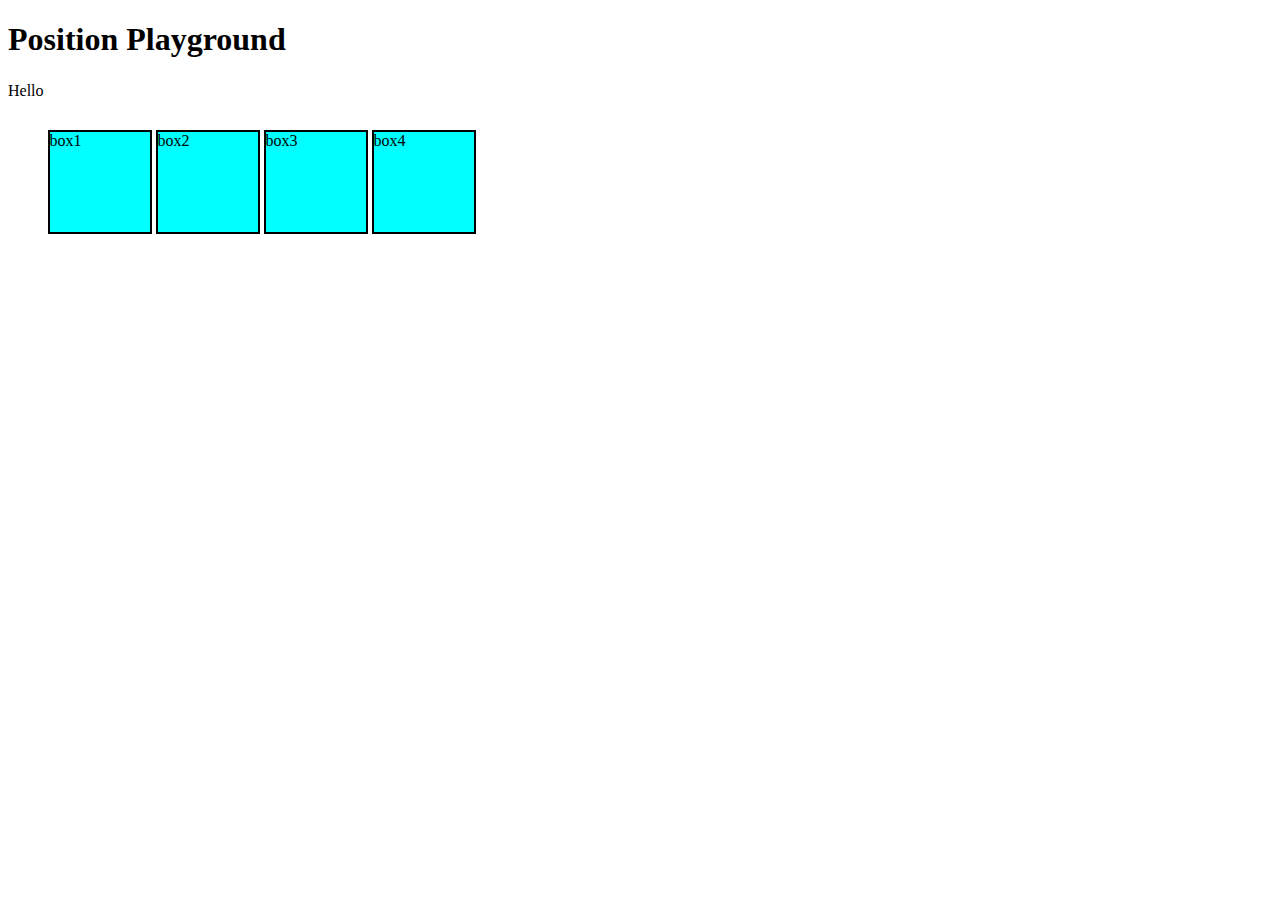
<file: CSS/index.html>
<!DOCTYPE html>
<html lang="en">
<head>
    <meta charset="UTF-8">
    <meta name="viewport" content="width=device-width, initial-scale=1.0">
    <title>Website</title>
    <link rel="stylesheet" href="/CSS/style.css">
    <!-- <style>
        h2 {
            color: red;
        }
    </style> -->
</head>
<body>
    <!-- <h1 style="color: blue;">Hello from Jai</h1>
    <br><br>
    <h1 style="color: rgb(102, 116, 80);">  Gupta</h1>
    <br>
    <h2> Jai Gupta</h2> -->
    <!-- <h1 id="HeadingOne"> Jai Gupta</h1>
    <h1 id="Headingtwo"> Jai Gupta</h1>

    <h1 class="myclass"> Jai Gupta</h1>
    <h1 class="myclass"> Jai Gupta</h1>

    <p> Hello Jai </p>

    <button>Click me</button> -->
    <!-- <h1 id="Heading">Heading</h1> -->
    <!-- <p>Lorem ipsum dolor sit amet, consectetur adipisicing elit. Assumenda similique omnis culpa, delectus minus dolorem repellendus quasi? Facere animi architecto mollitia amet delectus, esse nobis ipsa perferendis id magni rem!
    Vel error nesciunt sit illo architecto iure, ipsum autem est dolorem voluptates totam itaque facere molestias dignissimos voluptas nulla temporibus rerum, non eligendi! Debitis dignissimos suscipit nulla in. Provident, sunt.
    Velit architecto rem temporibus quaerat in aliquid doloremque, quam inventore. Beatae modi consequuntur placeat, exercitationem aperiam esse error assumenda incidunt earum, corporis eaque nobis sunt iusto aliquid, blanditiis animi deserunt?
    Recusandae quasi architecto asperiores iusto autem minus incidunt, magnam cum, quibusdam eveniet vel doloribus rerum modi facilis. Cum dolor commodi nisi repudiandae et quibusdam! Obcaecati maxime consectetur vitae quae ex!
    Modi ducimus cumque assumenda itaque et architecto dolorum reprehenderit molestiae vitae? Esse animi aperiam delectus atque necessitatibus maiores pariatur. Voluptatibus, soluta. Exercitationem harum cupiditate possimus voluptatum veniam! Quae, numquam excepturi!
    Quae dolor accusamus qui, deserunt inventore facilis itaque illo ullam sunt, aliquam alias, consequatur quas repudiandae sequi. Neque assumenda harum voluptate, vel quibusdam soluta culpa odio? Officia a esse praesentium?
    Quia quos voluptates incidunt eum dolores id rerum quam atque aliquid rem error odit, laboriosam facilis consequatur. Ex aliquam a autem dolor quas est. Ratione, nobis eligendi. Cumque, quidem dolorem!
    Quaerat, velit libero maxime sapiente numquam neque aperiam voluptatum. Placeat hic, quisquam tenetur corporis inventore iure. Exercitationem delectus, eum necessitatibus ipsa explicabo molestias ut maxime sint maiores error et facere.
    Rem, molestias. Deserunt dolorem corporis ea praesentium consequuntur deleniti ex perspiciatis. Vel tenetur ad aut consequatur beatae quod deleniti delectus porro molestias! Eos nemo dolorem doloribus nulla quis expedita incidunt.
    Expedita aspernatur laborum quasi? Ea magnam veniam animi reiciendis illo rem modi doloribus repudiandae aperiam, nisi esse labore aliquid harum culpa atque tenetur. Earum optio ab unde porro, ipsa architecto?</p>

    <a href="https://www.google.co.in/">click to go to Google</a>

    <h1 id="heading1">Hello</h1>
    <h2 id="heading2">Hello</h2>
    <h3 id="heading3">Hello</h3>
    <h4 id="heading4">Hello</h4> -->


    <!-- <p id="p1">Lorem, ipsum dolor sit amet consectetur adipisicing elit. Tempore fugit natus magnam commodi ab mollitia pariatur eum, sunt ex illo veritatis possimus laudantium asperiores nesciunt iure! Nam suscipit voluptatibus inventore!</p>
    <p id="p2"> paragragh 2</p>
    <p id="p3"> paragragh 3</p>

    <div id="outer">
        outer
        <div id="inner">
            inner
        </div>
    </div>

    <div id="div1">
     Lorem ipsum dolor sit amet consectetur adipisicing elit. Fugit, atque autem debitis, tenetur voluptas impedit enim quae magni necessitatibus modi suscipit. Minima nihil sint asperiores doloremque officia provident! Sunt, soluta!
    </div> -->
    <!-- <br><br>
    <div>Hello</div>
    <br><br>
    <div>Hello</div>
    <br><br>
    <div>Hello</div> -->
    <!-- <br> -->
    <!-- <div>Hello</div>
    <button>Click me!</button> -->
    <!-- <h1>display background-color</h1> -->
    <!-- <div style="background-color:blue ;">Box1</div> -->
    <!-- <div id="box2" style="background-color: green;">Box2</div>
    <div style="background-color: red;">Box3</div> -->

    <!-- <div>Box1</div> -->
     <h1>Position Playground</h1>Hello
     
        <div id="box1">box1</div>
        <div id="box1">box2</div>
        <div id="box1">box3</div>
        <div id="box1">box4</div>
</body>
</html>
</file>
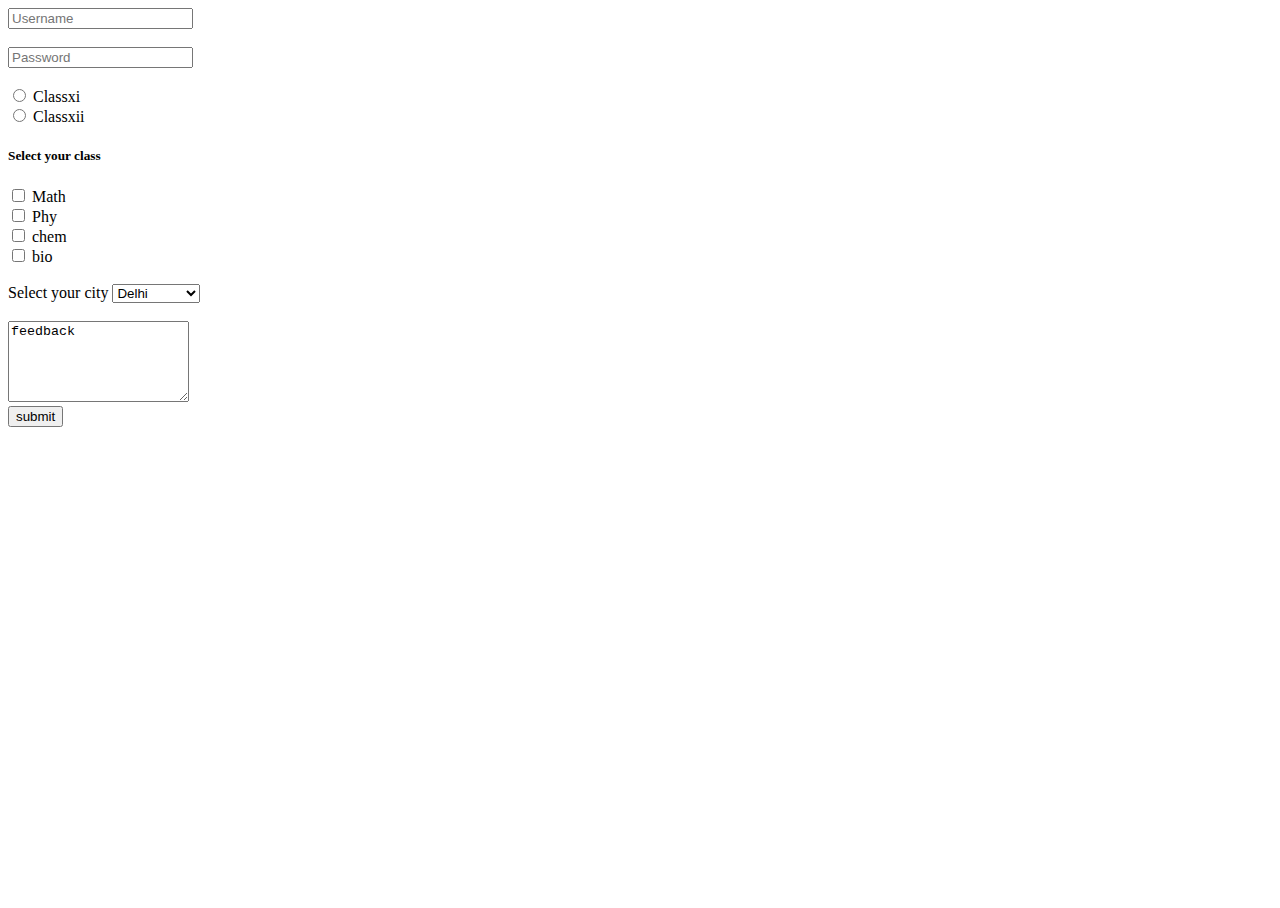
<file: HTML/index3.html>
<!DOCTYPE html>
<html lang="en">
<head>
    <meta charset="UTF-8">
    <meta name="viewport" content="width=device-width, initial-scale=1.0">
    <title>Document</title>
</head>
<body>
    <form action="/action.php">
        <input type="text" placeholder="Username">
        <br><br>
        <input type="password" placeholder="Password">
        <br><br>
        <label for="101">
                <input type="radio" value="Class XI" name="CLASS" id="101"> Classxi
        </label>
        <br>
    <label for="102">
        <input type="radio" value="Class XII" name="CLASS" id="102"> Classxii
    </label>
    <h5> Select your class</h5>
    <label for="math">
      <input type="checkbox" value="math" name="Subject" id="101"> Math
    </label>
    <br>
    <label for="Phy">
        <input type="checkbox" value="Phy" name="Subject" id="102"> Phy
    </label>
    <br>
    <label for="chem">
        <input type="checkbox" value="chem" name="Subject" id="103"> chem
    </label>
    <br>
    <label for="bio">
        <input type="checkbox" value="bio" name="Subject" id="104"> bio
    </label>
    <br><br>
    Select your city
    <select name="city">
        <option value="Delhi">Delhi</option> 
        <option value="Hyderabad">Hyderabad</option> 
        <option value="Chennai">Chennai</option> 
        <option value="Bombay">Bombay</option> 
    </select>
      
    <br><br>
    <textarea name="feedback" id="101" placeholder="please give feedback" rows="5" columns="2" >feedback</textarea>
    <br>
    <input type="submit" value="submit">
    </form>


    <iframe width="560" height="315" src="https://www.youtube.com/embed/eILUmCJhl64?si=dYnG3-vX9tdYtJMc" title="YouTube video player" frameborder="0" allow="accelerometer; autoplay; clipboard-write; encrypted-media; gyroscope; picture-in-picture; web-share" referrerpolicy="strict-origin-when-cross-origin" allowfullscreen></iframe>
     <br>
    <video src="https://www.youtube.com/embed/eILUmCJhl64?si=dYnG3-vX9tdYtJMc">My video</video>
</body>
</html>
</file>
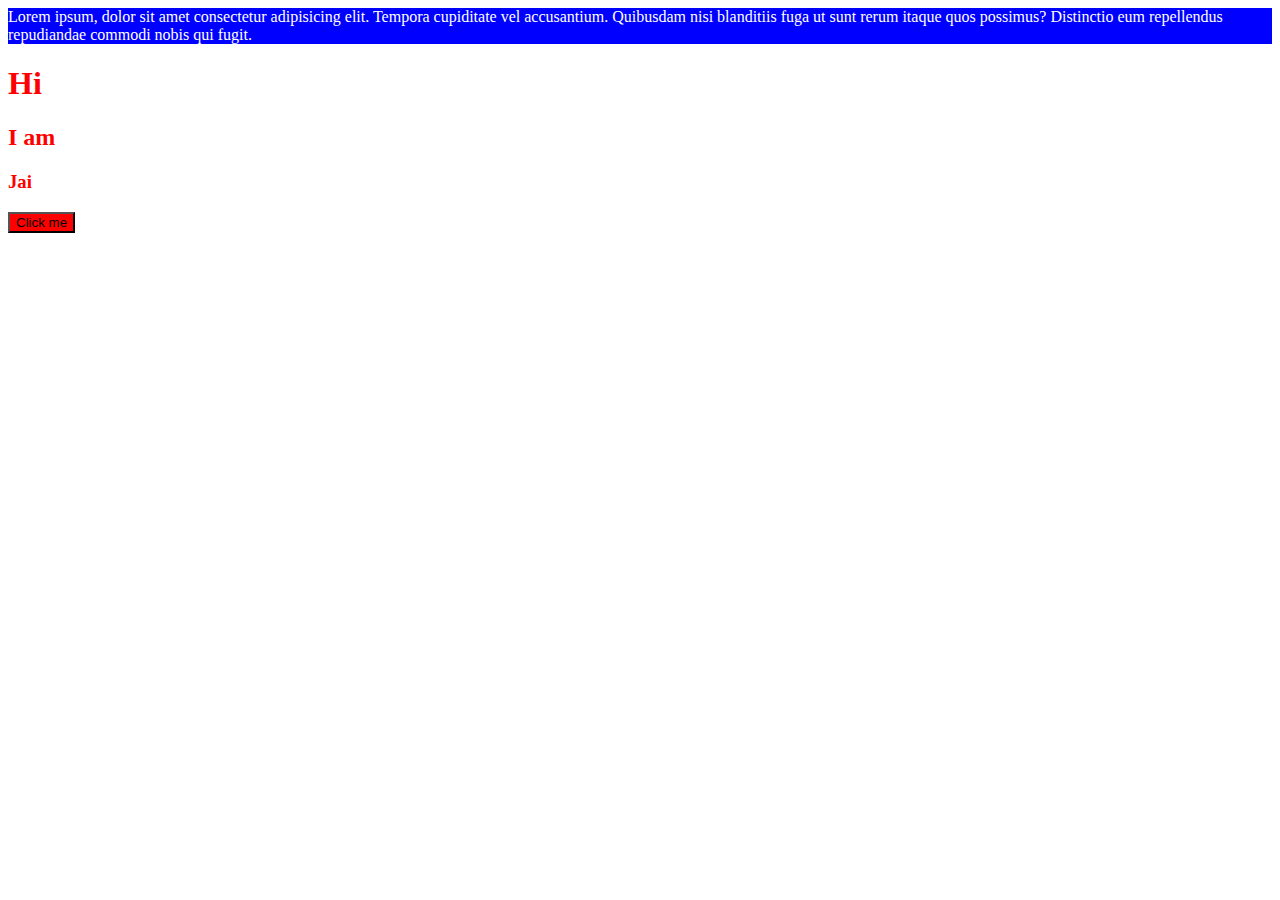
<file: CSS/practice1/practice1.html>
<!DOCTYPE html>
<html lang="en">
<head>
    <meta charset="UTF-8">
    <meta name="viewport" content="width=device-width, initial-scale=1.0">
    <title>practice1</title>
    <link rel="stylesheet" href="/CSS/practice1/practice1style.css">
    <style>
        #button {
            background-color: blue;
        }
    </style> 
<body>
    <div id="box">
        Lorem ipsum, dolor sit amet consectetur adipisicing elit. Tempora cupiditate vel accusantium. Quibusdam nisi blanditiis fuga ut sunt rerum itaque quos possimus? Distinctio eum repellendus repudiandae commodi nobis qui fugit.
    </div>
    <!-- <div class="myclass">
        <h1>Hi</h1>
        <h2>I am</h2>
        <h3>Jai</h3>
    </div> -->
    <h1 class="Heading">Hi</h1>
    <h2 class="Heading">I am</h2>
    <h3 class="Heading">Jai</h3>

    <button id="button" style="background-color: red;">Click me</button>
</body>
</html>
</file>
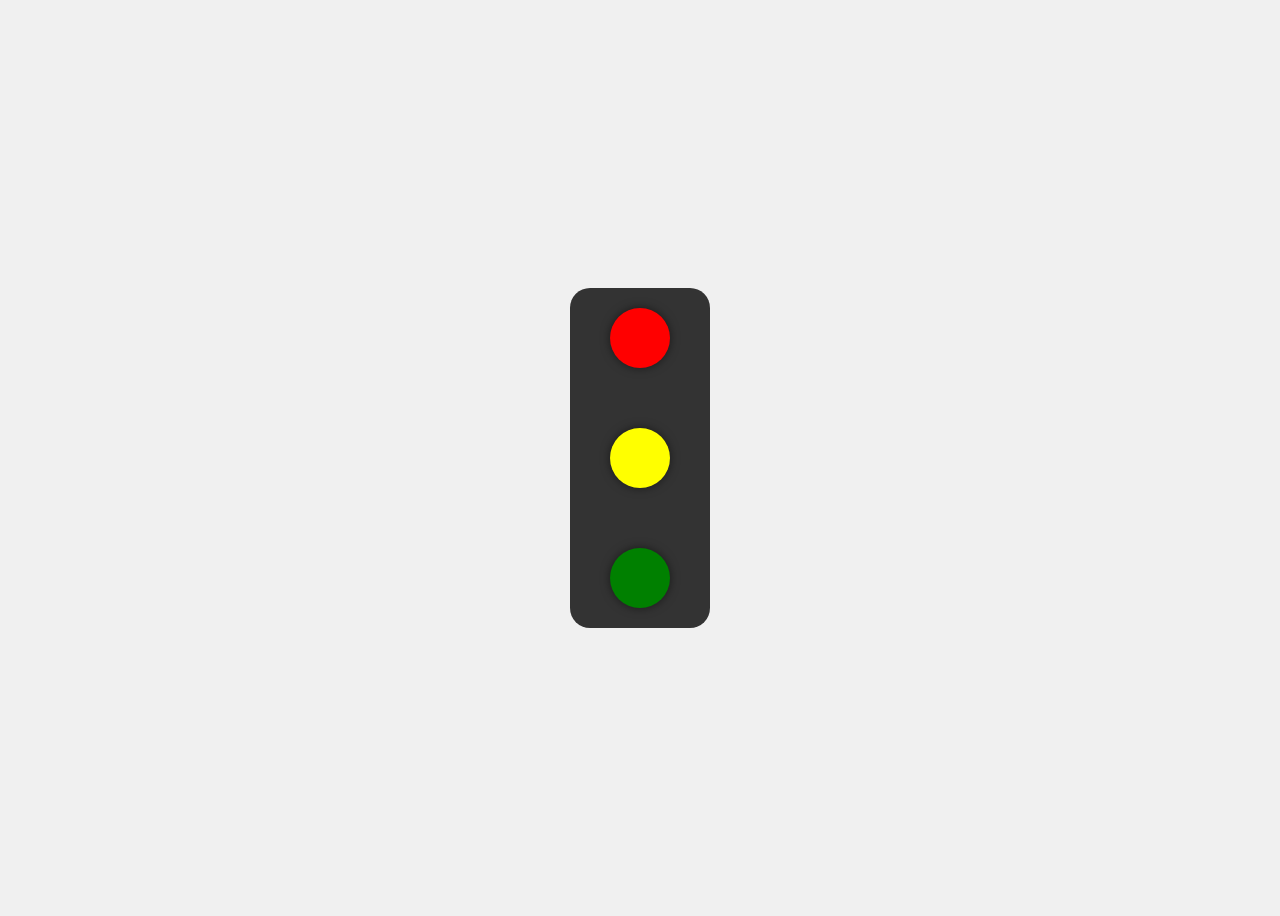
<file: CSS/practice2/pratice2.html>
<!DOCTYPE html>
<html lang="en">
<head>
    <meta charset="UTF-8">
    <meta name="viewport" content="width=device-width, initial-scale=1.0">
    <title>Traffic Light</title>
    <link rel="stylesheet" href="/CSS/practice2/practice2.css">
</head>
<body>
    <div class="traffic-light">
        <div class="light red"></div>
        <div class="light yellow"></div>
        <div class="light green"></div>
    </div>
</body>
</html>
</file>
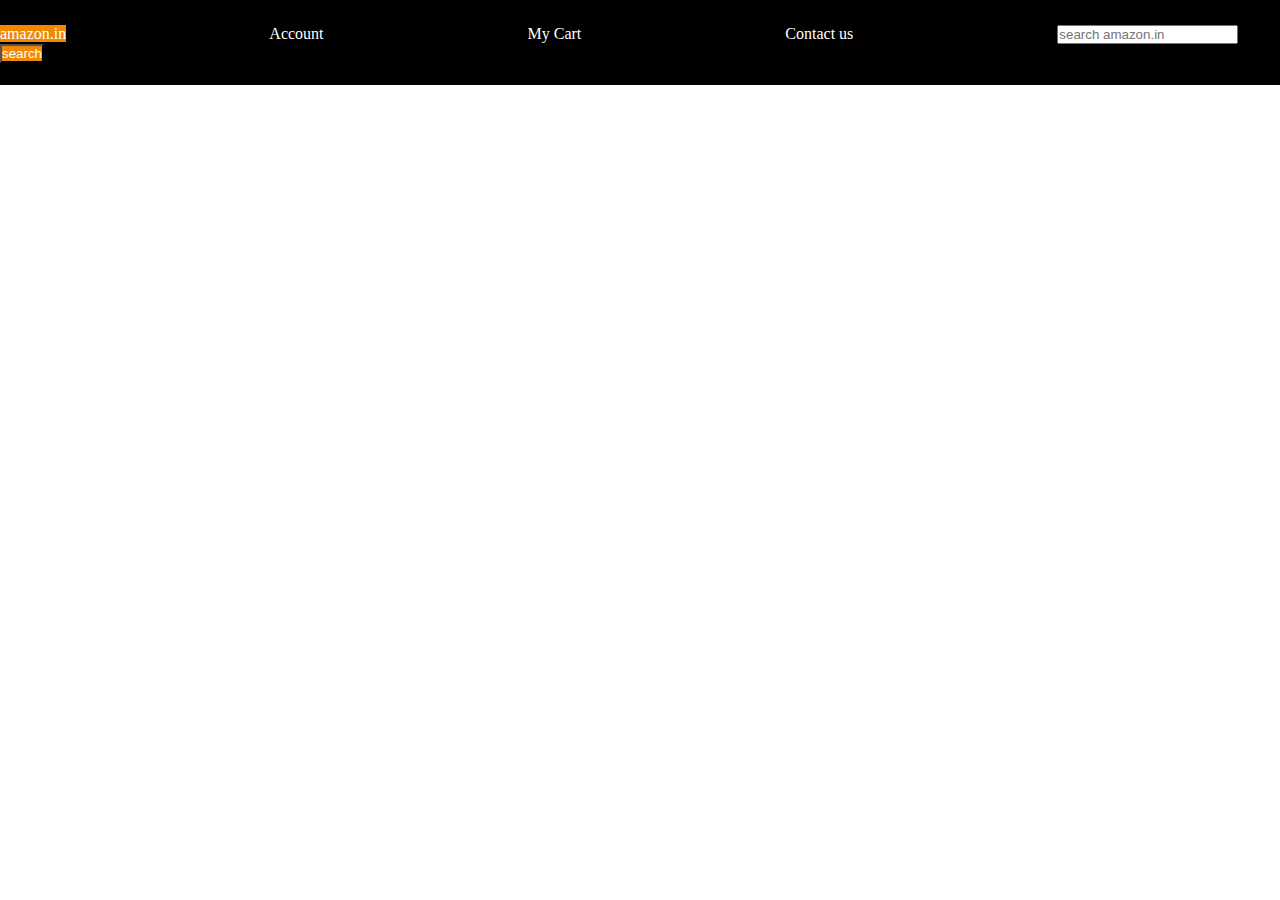
<file: CSS/practice3/amazon.html>
<!DOCTYPE html>
<html lang="en">
<head>
    <meta charset="UTF-8">
    <meta name="viewport" content="width=device-width, initial-scale=1.0">
    <title>amazon</title>
    <link rel="stylesheet" href="/CSS/practice3/amazon.css">
</head>
<body>
    <div id="navbar">
       <a id="logo">amazon.in</a>
       <a href="#">Account</a>
       <a href="#">My Cart</a>
       <a href="#">Contact us</a>
        <input placeholder="search amazon.in">
        <button>search</button>
       
    </div>
</body>
</html>
</file>
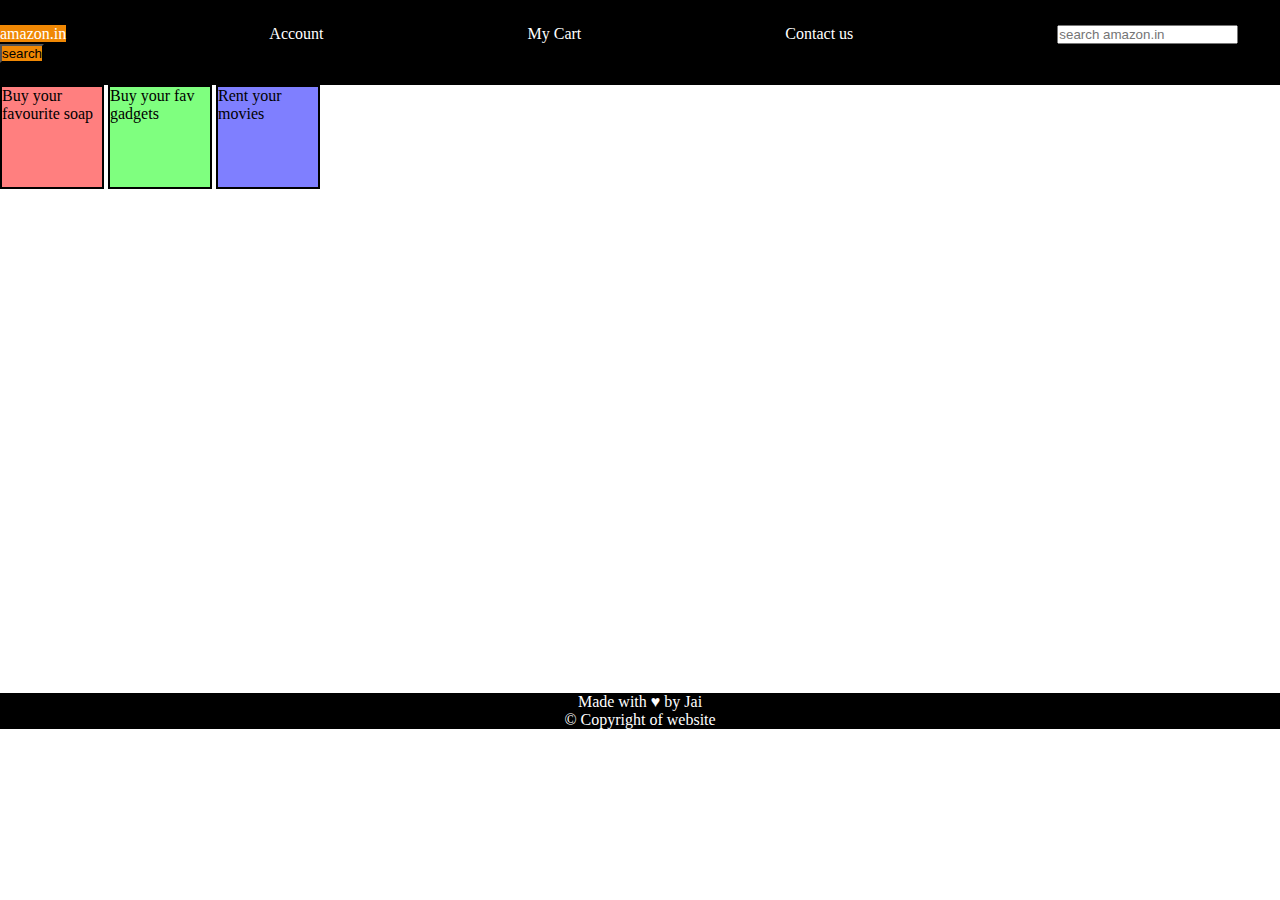
<file: CSS/practice4/practice4.html>
<!DOCTYPE html>
<html lang="en">
<head>
    <meta charset="UTF-8">
    <meta name="viewport" content="width=device-width, initial-scale=1.0">
    <title>webpage</title>
    <link rel="stylesheet" href="/CSS/practice4/practice4.css">
</head>
<body>
    <header>
        <div id="navbar">
            <a id="logo">amazon.in</a>
            <a href="#">Account</a>
            <a href="#">My Cart</a>
            <a href="#">Contact us</a>
             <input placeholder="search amazon.in">
             <button>search</button>
            
         </div>
    </header>
    <div id="content">
        <div class="contentbox" style="background-color: rgba(255,0,0,0.5);">Buy your favourite soap</div>
        <div class="contentbox" style="background-color: rgba(0,255,0,0.5);">Buy your fav gadgets</div>
        <div class="contentbox" style="background-color: rgba(0,0,255,0.5);">Rent your movies</div>
    </div>
    <footer> 
        Made with &hearts; by Jai <br>
        &#169; Copyright of website</footer>
    
</body>
</html>
</file>
<file: CSS/style.css>
/* h1 {
    color: Red;
}
p {
    color: blueviolet;
}  
button {
    color:brown ;
    background-color: rgba(13, 44, 13, 0.527);
}

body { */
    /* background-color:rgb(73, 43, 87); */
    /* background-color: #68a19e;
} */

/* *{
    color: blueviolet;
}

h1{
    color: red;
}

button{
    color : blue;
}

#HeadingOne {
    color : green;
}
#Headingtwo{
    color: blue;
}
.myclass {
    color: black;
} */

/* p {
    /* text-align: center; */
    /* text-align: end;
    font-family: cursive;
} */
/* #Heading {
    text-align: center;
    text-decoration: underline;
} */

/* a { */
    /* text-decoration: blue underline; */
    /* color: blue; */
    /* text-decoration: green wavy underline;
} */

/* #heading1 {
    font-weight: lighter;
}
#heading3 {
    font-family: 100;
}  */

/* #p1 {
    line-height: 20px;
    font-size: 20px;
    text-transform: capitalize;
}
#p2 {
    font-size: 50px;
}

#outer{
    font-size: 20px;
    border-width: 2px;
    border-color: brown;
    text-align: center;
    border-style:dashed;
}

#inner{
    font-size: 10px;
    border : 2px dotted brown;
}

#div1 {
    background-color: azure;
    height: 100px;
    width: 500px;
    border-color: brown;
    border-width: 2px;
    border-style: dotted;
} */

/* div {
    background-color: azure;
    border : 2px dotted brown; */
    /* border-radius: 20%; */
    /* height: 100px;
    width: 100px;
    padding-left: 25px; */
    /* padding-bottom: 25px; */
    /* padding : 25px 25px 25px 25px; */
    /* padding: 25px; */
    /* margin-bottom: 25px; */
    /* margin: 25px; */
/* } */


/* div {
    height: 100px;
    width: 100px;
    margin: 25px;
    padding: 25px;
    display: inline-block;
    background-color: rgba(0,255,0,0.25);

} */
/* button {
    display: block;
} */

/* #box2 {
    /* display: none; */
    /* visibility:hidden;
}  */

/* #id1 {
    height: 100px;
    width: 100px;
    background-color: green;
    font-size: 10px;
}

#id2 {
    height: 50px;
    width: 30%;
    background-color: blue;
    margin-left: 10% ;
    font-size: 2em;
    width: 5rem;
} */
 div {
    height: 100px;
    width: 100px;
    background-color: aqua;
    border: 2px solid black;
    display: inline-block;
 }

 #box1 {
    position: relative;
    top: 50px;
    bottom: 50px;
 }

 #box2 {
    position: static;
 }
</file>
<file: CSS/practice1/practice1style.css>
#box {
    background-color: blue;
    color: white;
}

/* .myclass {
    background-color: aqua;
    color: black;
} */

h1 , h2 , h3 {
    color: red;
}

#button {
    background-color:green
}
</file>
<file: CSS/practice2/practice2.css>
body {
    display: flex;
    justify-content: center;
    align-items: center;
    height: 100vh;
    background-color: #f0f0f0;
}

.traffic-light {
    width: 100px;
    height: 300px;
    background-color: #333;
    border-radius: 20px;
    padding: 20px;
    display: flex;
    flex-direction: column;
    justify-content: space-between;
    align-items: center;
}

.light {
    width: 60px;
    height: 60px;
    background-color: #444;
    border-radius: 50%;
    box-shadow: 0 0 10px rgba(0, 0, 0, 0.5);
}

.red {
    background-color: red;
}

.yellow {
    background-color: yellow;
}

.green {
    background-color: green;
}
</file>
<file: CSS/practice3/amazon.css>
* {
    padding: 0;
    margin: 0;
    color: rgb(255, 255, 255);
}


#navbar {
    height: 60px;
    background-color: black;
    padding-top: 25px;
}

button{
    background-color: #f08804;
}

#logo{
    background-color: #f08804; 
}


/*
The issue with the text color not appearing as white (rgb(255, 255, 255))
 is because the color property defined in the global CSS rule * { ... } does not apply 
 to inline elements like a (anchor tags) unless they inherit it or have it explicitly set.

To fix this, you need to specifically set the color property for the anchor (a) tags. 
You can add this rule to your CSS:
*/
a {
    margin-right: 200px;
    text-decoration: none;
    color: white;
    
}
</file>
<file: CSS/practice4/practice4.css>
* {
    padding: 0;
    margin: 0;
    /* color: rgb(255, 255, 255); */
}


#navbar {
    height: 60px;
    background-color: black;
    padding-top: 25px;
}

button{
    background-color: #f08804;
}

#logo{
    background-color: #f08804; 
}


/*
The issue with the text color not appearing as white (rgb(255, 255, 255))
 is because the color property defined in the global CSS rule * { ... } does not apply 
 to inline elements like a (anchor tags) unless they inherit it or have it explicitly set.

To fix this, you need to specifically set the color property for the anchor (a) tags. 
You can add this rule to your CSS:
*/
a {
    margin-right: 200px;
    text-decoration: none;
    color: white;
    
}

.contentbox {
    height: 100px;
    width: 100px;
    border: 2px solid black;
    display: inline-block;
}

footer {
    background-color: black;
    color: white;
    text-align: center;
}

#content {
    height: 608px;
}
</file>
